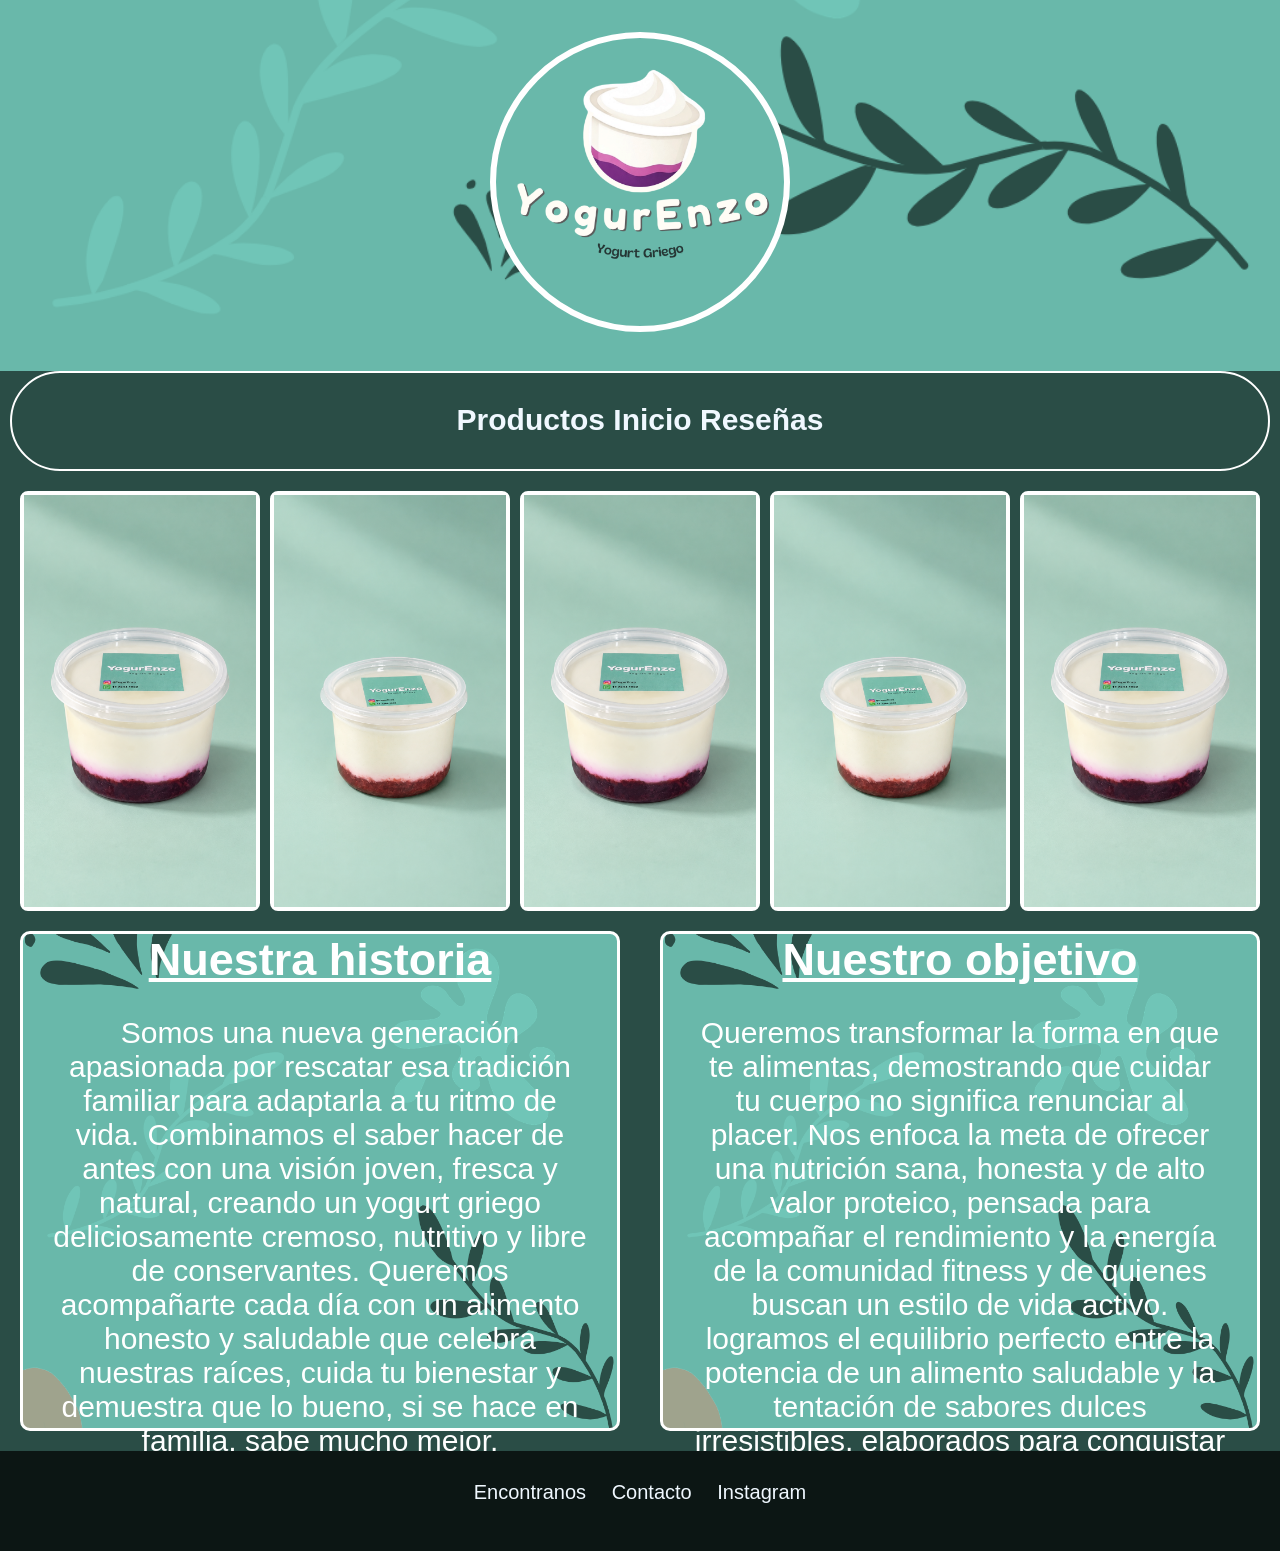
<file: index.html>
<!DOCTYPE html>
<html lang="en">
<head>
    <meta charset="UTF-8">
    <meta name="viewport" content="width=device-width, initial-scale=1.0">
    <title>Yogurenzo</title>

    <link rel="stylesheet" href="./style-proyecto.css">

    <link rel="icon" href="../assets/img/logo - copia.png" type="image/x-icon">

</head>
<body>
    
    <header>
       <div class="logo" >      
                <img id="logo2" src="../assets/img/logo.png" width="300px">                                  
       </div>
    

    </header>
    <nav>
      <div class="enlaces">
            <a href="./index2.html" target="_self">
                <span style="color:aliceblue">Productos</span>
            </a>
              <a href="#inicio" target="_self">
                <span style="color:aliceblue">Inicio</span>
            </a>
              <a href="#reseñas" target="_self">
                <span style="color:aliceblue">Reseñas</span>
            </a>
          
       </div>


    </nav>
    <main>
    
      <div class="imagen"><img src="../assets/img/yogurt-estudio1.png"></div>
      <div class="imagen"><img src="../assets/img/yogurt-estudio2.png"></div>
      <div class="imagen"><img src="../assets/img/yogurt-estudio1.png"></div>
      <div class="imagen"><img src="../assets/img/yogurt-estudio2.png"></div>
      <div class="imagen"><img src="../assets/img/yogurt-estudio1.png"></div>

      
    </main>
    <footer class="final">

        <div class="foot">
        
          <h2> Nuestra historia</h2>    

          <p>Somos una nueva generación apasionada por rescatar esa tradición familiar para adaptarla a tu ritmo de vida.
             Combinamos el saber hacer de antes con una visión joven, fresca y natural,
              creando un yogurt griego deliciosamente cremoso, nutritivo y libre de conservantes.
              Queremos acompañarte cada día con un alimento honesto y saludable que celebra nuestras raíces, 
                cuida tu bienestar y demuestra que lo bueno,
               si se hace en familia, sabe mucho mejor.</p>


        </div>

        <div class="foot">
        
          <h2>Nuestro objetivo</h2>

          <p>Queremos transformar la forma en que te alimentas, demostrando que cuidar tu cuerpo no significa renunciar al placer.
             Nos enfoca la meta de ofrecer una nutrición sana, honesta y de alto valor proteico,
              pensada para acompañar el rendimiento y la energía de la comunidad fitness y de quienes buscan un estilo de vida activo.
            logramos el equilibrio perfecto entre la potencia de un alimento saludable y la tentación de sabores dulces irresistibles,
             elaborados para conquistar a todos los paladares.</p>


        </div>

       



    </footer>
    

        <div class="aside">
          <div class="reseña">
            
                <a href="https://www.google.com/maps/place/YOGURENZO%2F+yogurt+griego+artesanal/@-34.6102808,-58.38183
                27,17z/data=!3m1!4b1!4m6!3m5!1s0x95bccbd5e9d6d5b7:0xe481e8242755c641
                !8m2!3d-34.6102852!4d-58.3792578!16s%2Fg%2F11nq1vlr47?authuser=4&entry=ttu&g_ep=E
                goyMDI2MDkyMS4wIKXMDSoASAFQAw%3D%3D" target="_self">
                <span style="color:aliceblue">Encontranos</span>
                
                <a href="./index3.html" target="_self">
                <span style="color:aliceblue">Contacto</span>

                <a href="https://www.instagram.com/yogurenzo/?hl=es-la" target="_self">
                <span style="color:aliceblue">Instagram</span>
                 
          </div>
        </div>


          



</body>
</html>
</file>
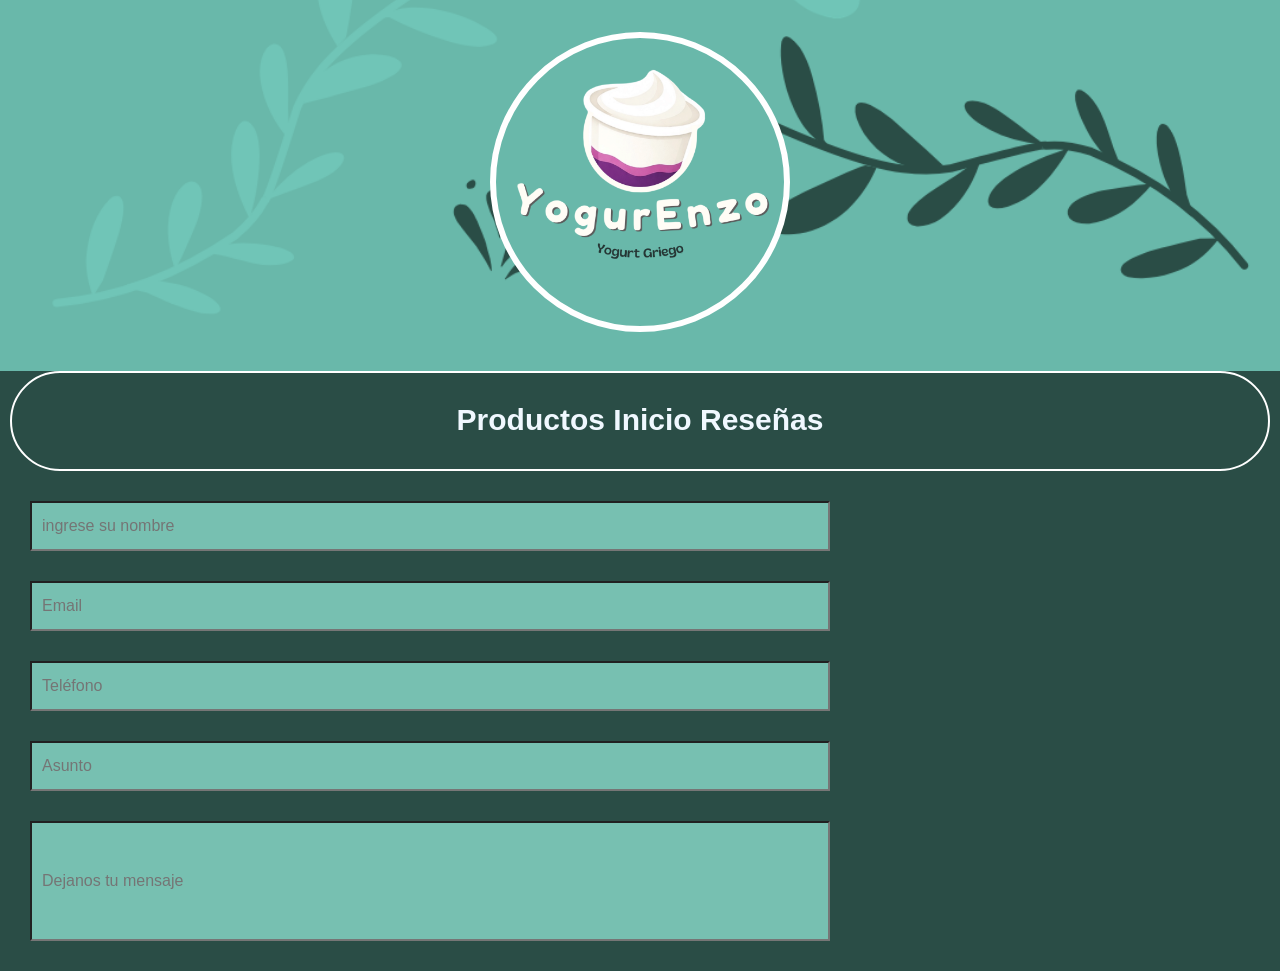
<file: index3.html>
<!DOCTYPE html>
<html lang="en">
<head>
    <meta charset="UTF-8">
    <meta name="viewport" content="width=device-width, initial-scale=1.0">
    <title>Document</title>

    <link rel="stylesheet" href="./style-formulario.css">

    <link rel="icon" href="../assets/img/logo - copia.png" type="image/x-icon">



</head>
<body>
    
    <header>
        <div class="logo" >      
                <img id="logo2" src="../assets/img/logo.png" width="300px">                                  
    </div>
    </header>





    <nav>
      <div class="enlaces">
            <a href="./index2.html" target="_self">
                <span style="color:aliceblue">Productos</span>
            </a>
              <a href="./index.html" target="_self">
                <span style="color:aliceblue">Inicio</span>
            </a>
              <a href="#reseñas" target="_self">
                <span style="color:aliceblue">Reseñas</span>
            </a>
            
       </div>


    </nav>


        <form action="https://formspree.io/f/xrpgqpad" method="post" class="formulario">

       
        <input type="text" name="nombre" id="nombre" placeholder="ingrese su nombre">

        <input type="email" name="mail" id="mail" placeholder="Email">

        <input type="tel" name="número" id="número" placeholder="Teléfono">
         
        <input type="text" name="asunto" id="asunto" placeholder="Asunto"> 

        <input type="text" name="asunto" id="mensaje" placeholder="Dejanos tu mensaje" > 

       

  

    
  






    </form>










</body>
</html>
</file>
<file: style-proyecto.css>
*{
    box-sizing:border-box;
    margin:0px;
    padding:0px;
   
    
    
}
header{
     background-image: url(../assets/img/banner.png);
    background-size: cover  ;
    background-repeat: no-repeat;
    background-position: center;
    
    padding: 2rem;

    .logo{
        text-align:center;

        #logo2{
            background-color: #69b8aa;
            border: 6px solid white;
            border-radius: 50%; 
            
     
        }
    }
}

body{
    background-color: #2a4d46;
    color: white;
    font-family:sans-serif;
    font-size: 30px;
    text-align: center;
}






main{
    margin: 20px;
    display: grid;
    grid-template-columns: repeat(5, 1fr);
    grid-template-rows: 2fr 2fr 2fr 2fr 2fr;
    gap: 10px;
    height: 400px;


    .imagen{
        border: 4px solid white;
        border-radius: 8px;
        height: 420px;
       img{
            width: 100%;
            height: 100%;  
            object-fit: cover; 
       }
    }

   
    
}

nav{
    margin: 0px 10px    ;
    height:100px;
    background-color: #2a4d46;
    border: 2px solid white;
    border-radius: 50px;

    
    .enlaces{
        padding:1em;
        font-size:30px;
        font-weight:bold;
        
        a{
            text-decoration: none;
            
            }
       
    }
}


.estudio{
    text-align:center; 
    
}

footer{
    display: flex;
}


.foot{
    background-image: url(../assets/img/fondo.png);
    background-size: cover;
    background-repeat: no-repeat;
    background-position: center;
    margin: 20px;
    width: 100%;
    height: 500px;
    border: 3px solid white;
    border-radius: 10px;

    h2{
        text-decoration: underline;
    }
}

.foot p{
    padding: 30px;
}

.aside{
    display: flex;
    
    
}

.reseña{
    
    width: 100%;
    height: 100px;
    background-color: #0c1614;

    padding:30px;
    word-spacing: 20px;
    font-size:20px;
    font-weight: lighter;
    
        
        a{
            text-decoration: none;
            
            }
    
}
</file>
<file: style-formulario.css>
*{
    box-sizing:border-box;
    margin:0px;
    padding:0px;
    
}
header{
     background-image: url(../assets/img/banner.png);
    background-size: cover  ;
    background-repeat: no-repeat;
    background-position: center;
    
    padding: 2rem;

    .logo{
        text-align:center;

        #logo2{
            background-color: #69b8aa;
            border: 6px solid white;
            border-radius: 50%; 
            
     
        }
    }
}

body{
    background-color: #2a4d46;
    color: white;
    font-family:sans-serif;
    font-size: 30px;
    text-align: center;
}


nav{
    margin: 0px 10px;
    width: cover;
    height:100px;
    background-color: #2a4d46;
    border: 2px solid white;
    border-radius: 50px;

    
    .enlaces{
        padding:1em;
        font-size:30px;
        font-weight:bold;
        
        
        a{
            text-decoration: none;
            
            }
       
    }
}




.formulario input{

    display: flex;
    flex-direction: column;
    margin:  30px;
    padding: 10px;
    width: 800px;
    height: 50px;
    background-color: #77c0b1;
    color: aliceblue;
    font-size: 16px;
   
}

input:last-child {
    height: 120px;
}
</file>
